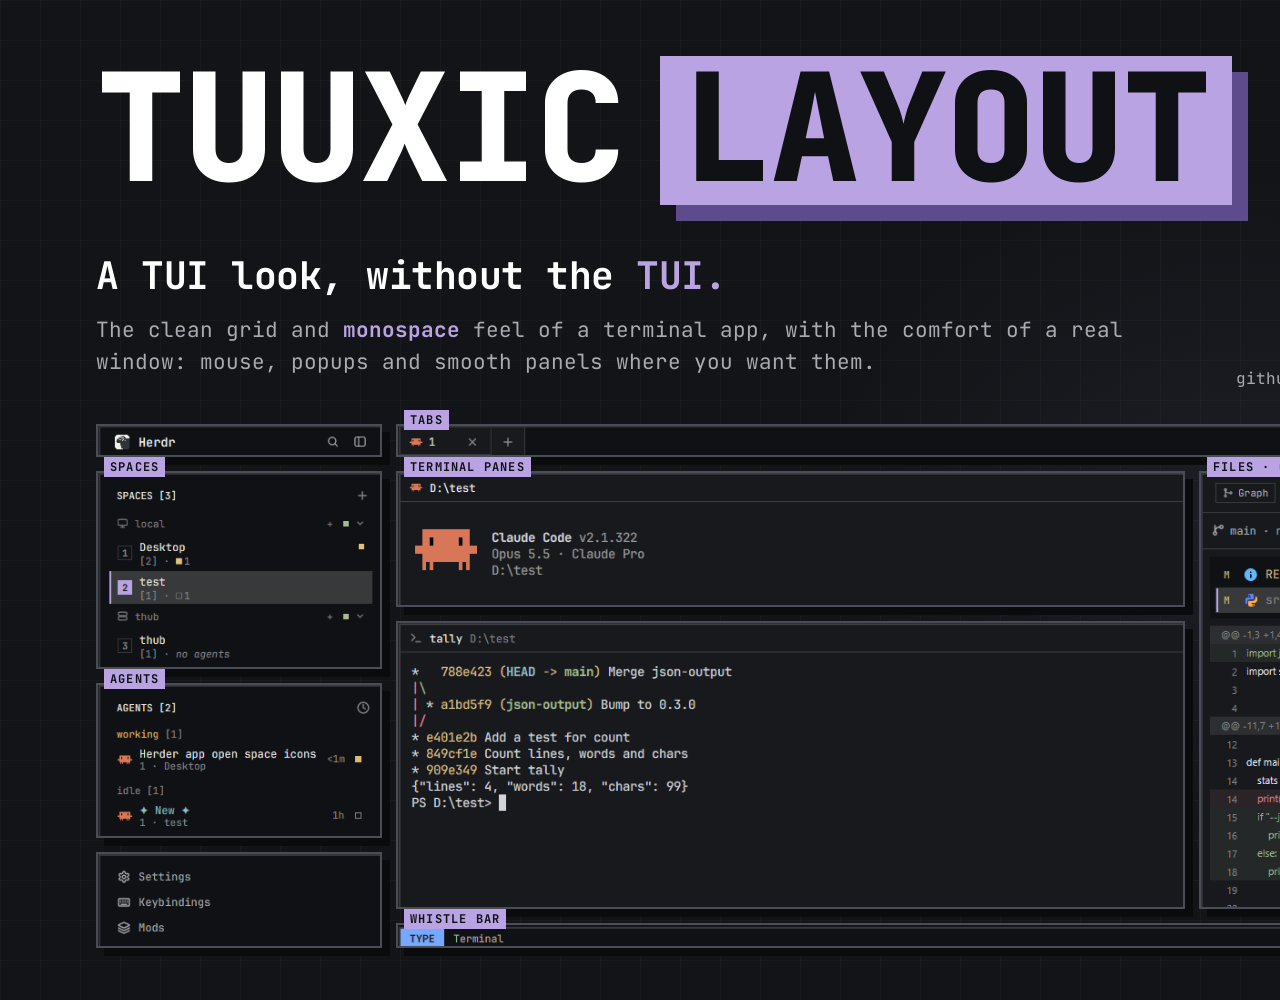
<file: preview-src/index.html>
<!doctype html><html><head><meta charset="utf-8"><title>Tuuxic preview</title>
<link rel="stylesheet" href="poster.css">
</head><body>
<!-- Composition E6: title band above the real layout's blocks, pulled apart 14px, labelled, cropped to content.
     Blocks span x 96-1536 from y 424 at about 0.91x of shot.png; re-measure the crops after a new shot. -->
<div class="title"><span class="plain">TUUXIC</span><span class="box">LAYOUT</span></div>
<div class="copy">
  <div class="head">A TUI look, without the <em>TUI.</em></div>
  <div class="body">The clean grid and <b>monospace</b> feel of a terminal app, with the comfort of a real window: mouse, popups and smooth panels where you want them.</div>
</div>
<div class="chips"><span class="chip solid">HERDR LAYOUT</span><span class="chip">v1.0</span></div>
<div class="url">github.com/<b>Tuuxic/herdr-tuuxic</b></div>

<!-- sidebar: brand, spaces, agents, footer -->
<div class="shot" style="left:96.0px;top:424.0px;width:285.7px;height:32.8px"><img src="shot.png" style="left:-5.5px;top:-34.6px;width:1747.2px"></div>
<div class="shot" style="left:96.0px;top:470.8px;width:285.7px;height:198.4px"><img src="shot.png" style="left:-5.5px;top:-72.8px;width:1747.2px"></div>
<span class="tag" style="left:104px;top:457px">SPACES</span>
<div class="shot" style="left:96.0px;top:683.1px;width:285.7px;height:154.7px"><img src="shot.png" style="left:-5.5px;top:-455.0px;width:1747.2px"></div>
<span class="tag" style="left:104px;top:669px">AGENTS</span>
<div class="shot" style="left:96.0px;top:851.8px;width:285.7px;height:96.5px"><img src="shot.png" style="left:-5.5px;top:-837.2px;width:1747.2px"></div>

<!-- tab bar: left part, then its right end (Files/Changes buttons) joined on -->
<div class="shot" style="left:395.7px;top:424.0px;width:1140.3px;height:32.8px"><img src="shot.png" style="left:-294.8px;top:-34.6px;width:1747.2px"><img src="shot.png" style="left:-599.7px;top:-34.6px;width:1747.2px;clip-path:inset(0 0 0 1578.9px)"></div>
<span class="tag" style="left:404px;top:410px">TABS</span>

<!-- terminal panes: agent on top, git log below -->
<div class="shot" style="left:395.7px;top:470.8px;width:789.6px;height:136.5px"><img src="shot.png" style="left:-294.8px;top:-72.8px;width:1747.2px"></div>
<div class="shot" style="left:395.7px;top:621.3px;width:789.6px;height:287.6px"><img src="shot.png" style="left:-294.8px;top:-491.4px;width:1747.2px"></div>
<span class="tag" style="left:404px;top:457px">TERMINAL PANES</span>

<!-- Files/Changes panel -->
<div class="shot" style="left:1199.3px;top:470.8px;width:336.7px;height:438.1px"><img src="shot.png" style="left:-1405.0px;top:-72.8px;width:1747.2px"></div>
<span class="tag" style="left:1207px;top:457px">FILES · CHANGES</span>

<!-- whistle bar -->
<div class="shot" style="left:395.7px;top:922.8px;width:1140.3px;height:25.5px"><img src="shot.png" style="left:-294.8px;top:-908.2px;width:1747.2px"></div>
<span class="tag" style="left:404px;top:909px">WHISTLE BAR</span>
</body></html>
</file>
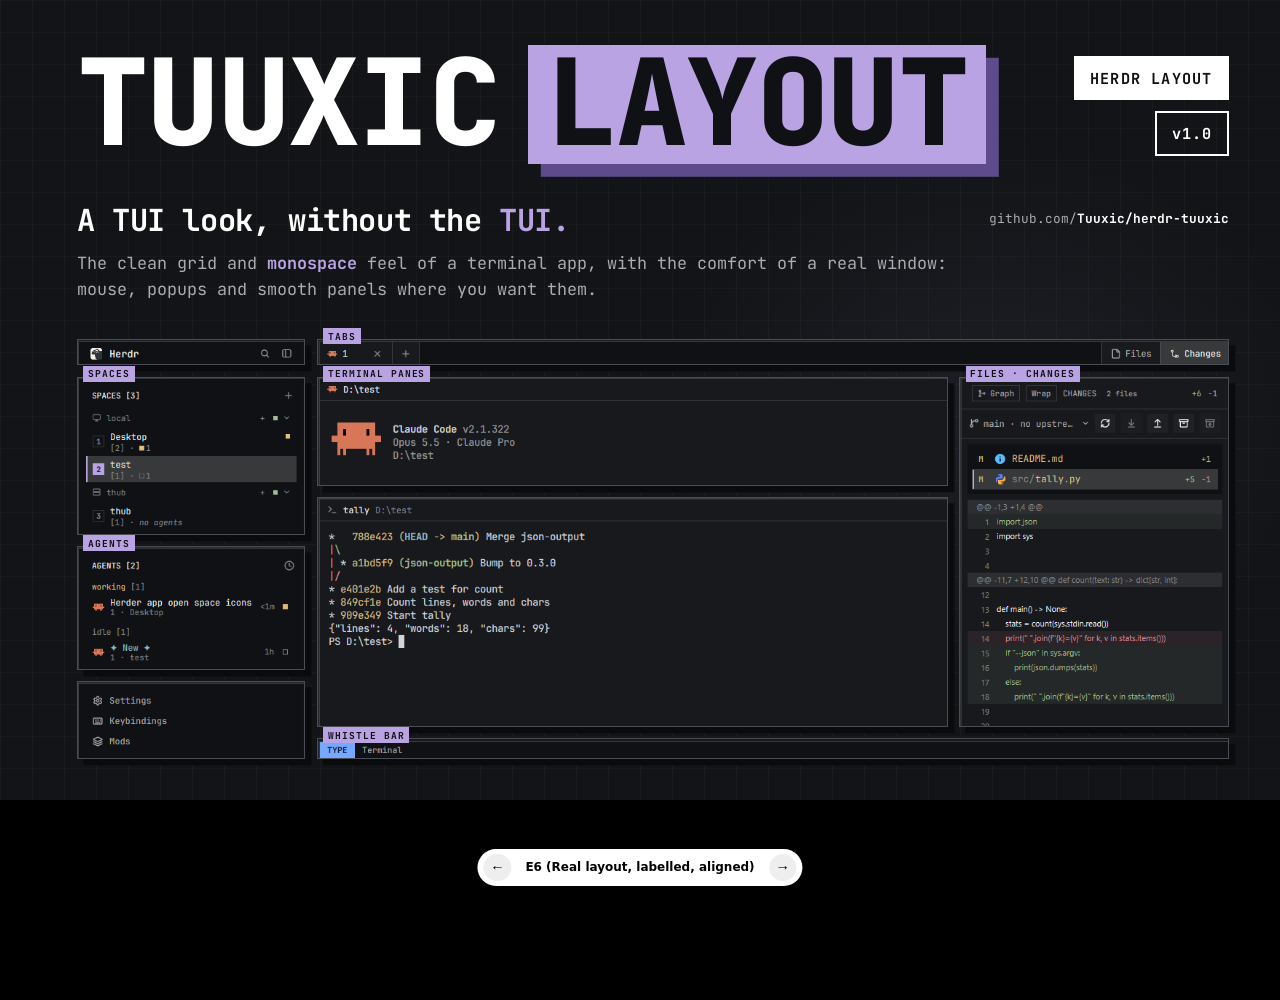
<file: preview-src/prototype-poster.html>
<!doctype html><html><head><meta charset="utf-8"><title>PROTOTYPE: tuuxic 1.0 poster</title>
<!-- PROTOTYPE, throwaway (wayfinder ticket "Poster composition for 1.0").
     Three poster compositions + layout-preview candidates, switch with ?variant=A|B|C|L, or the bottom bar / arrow keys.
     ?bare hides the switcher (for headless renders). Uses today's pre-1.0 shot.png as a stand-in for the 1.0 sandbox shot. -->
<link rel="stylesheet" href="poster.css">
<style>
html{background:#000;overflow:hidden}
:root{--accent:#b9a3e3;--accent-deep:#5e4b8b;--glow:rgba(185,163,227,.07)}
.v{display:none;position:absolute;inset:0}
.v.on{display:block}
.zoom{border:3px solid var(--accent)!important;box-shadow:14px 14px 0 #0a0b0d,0 0 48px rgba(185,163,227,.22)!important}
.label{position:absolute;font-size:15px;font-weight:700;letter-spacing:1.5px;padding:5px 10px;background:var(--accent);color:#101114}
/* B: one-line title */
.titleline{position:absolute;left:96px;top:56px;font-weight:800;letter-spacing:-2px;line-height:.9;white-space:nowrap}
.titleline .plain{font-size:150px;display:inline-block;margin-right:36px}
.titleline .box{display:inline-block;font-size:150px;padding:4px 22px 10px;background:var(--accent);color:#101114;box-shadow:16px 16px 0 var(--accent-deep)}
/* C: full-bleed window with fades */
.fade{position:absolute;inset:0;background:linear-gradient(90deg,rgba(18,20,23,.55) 0,rgba(18,20,23,.55) 40%,rgba(18,20,23,.93) 52%,var(--bg) 100%)}
.fadev{position:absolute;inset:0;background:linear-gradient(180deg,var(--bg) 0,transparent 16%,transparent 84%,var(--bg) 100%)}
/* L: layout preview board */
.board{position:absolute;inset:0;padding:60px 80px;font-size:18px;color:var(--muted)}
.board h2{color:var(--fg);font-size:26px;margin-bottom:8px}
.row{display:flex;gap:40px;margin-top:36px}
.cell{display:flex;flex-direction:column;gap:12px}
.cell b{color:var(--fg)}
.cell img{background:#000;image-rendering:pixelated}
.hero{border-width:3px!important}
.blk{border:2px solid #4a4d55!important;box-shadow:8px 8px 0 #0a0b0d!important}
.tag2{position:absolute;font-size:12px;font-weight:700;letter-spacing:1.2px;padding:2px 6px;background:var(--accent);color:#101114;z-index:2}
.lead{position:absolute;height:2px;background:var(--accent);box-shadow:0 0 8px rgba(185,163,227,.5)}

/* switcher */
#sw{position:fixed;left:50%;bottom:18px;transform:translateX(-50%);display:flex;align-items:center;gap:6px;
  background:#fff;color:#000;border-radius:999px;padding:6px 8px;font:600 15px system-ui,sans-serif;box-shadow:0 6px 24px rgba(0,0,0,.6);z-index:99}
#sw button{border:0;background:#eee;border-radius:999px;width:34px;height:34px;font-size:18px;cursor:pointer}
#sw span{padding:0 12px;min-width:260px;text-align:center}
.bare #sw{display:none}
</style></head><body>

<!-- ============ E6: Real layout, pulled apart, labelled, aligned to the text column ============ -->
<div class="v" id="E6" data-name="Real layout, labelled, aligned">
  <div class="titleline"><span class="plain">TUUXIC</span><span class="box">LAYOUT</span></div>
  <div style="position:absolute;left:96px;top:250px;width:1100px">
    <div class="head" style="margin-top:0">A TUI look, without the <em>TUI.</em></div>
    <div class="body" style="max-width:1100px;margin-top:14px">The clean grid and <b>monospace</b> feel of a terminal app, with the comfort of a real window: mouse, popups and smooth panels where you want them.</div>
  </div>
  <div class="chips" style="position:absolute;right:64px;top:70px;margin:0;flex-direction:column;align-items:flex-end"><span class="chip solid">HERDR LAYOUT</span><span class="chip">v1.0</span></div>
  <div class="url" style="left:auto;right:64px;bottom:auto;top:262px">github.com/<b>Tuuxic/herdr-tuuxic</b></div>
  <div class="shot blk" style="left:96.0px;top:424.0px;width:285.7px;height:32.8px"><img src="shot.png" style="left:-5.5px;top:-34.6px;width:1747.2px"></div>
  <div class="shot blk" style="left:96.0px;top:470.8px;width:285.7px;height:198.4px"><img src="shot.png" style="left:-5.5px;top:-72.8px;width:1747.2px"></div>
  <span class="tag2" style="left:104px;top:457px">SPACES</span>
  <div class="shot blk" style="left:96.0px;top:683.1px;width:285.7px;height:154.7px"><img src="shot.png" style="left:-5.5px;top:-455.0px;width:1747.2px"></div>
  <span class="tag2" style="left:104px;top:669px">AGENTS</span>
  <div class="shot blk" style="left:96.0px;top:851.8px;width:285.7px;height:96.5px"><img src="shot.png" style="left:-5.5px;top:-837.2px;width:1747.2px"></div>
  <div class="shot blk" style="left:395.7px;top:424.0px;width:1140.3px;height:32.8px"><img src="shot.png" style="left:-294.8px;top:-34.6px;width:1747.2px"><img src="shot.png" style="left:-599.7px;top:-34.6px;width:1747.2px;clip-path:inset(0 0 0 1578.9px)"></div>
  <span class="tag2" style="left:404px;top:410px">TABS</span>
  <div class="shot blk" style="left:395.7px;top:470.8px;width:789.6px;height:136.5px"><img src="shot.png" style="left:-294.8px;top:-72.8px;width:1747.2px"></div>
  <div class="shot blk" style="left:395.7px;top:621.3px;width:789.6px;height:287.6px"><img src="shot.png" style="left:-294.8px;top:-491.4px;width:1747.2px"></div>
  <span class="tag2" style="left:404px;top:457px">TERMINAL PANES</span>
  <div class="shot blk" style="left:1199.3px;top:470.8px;width:336.7px;height:438.1px"><img src="shot.png" style="left:-1405.0px;top:-72.8px;width:1747.2px"></div>
  <span class="tag2" style="left:1207px;top:457px">FILES · CHANGES</span>
  <div class="shot blk" style="left:395.7px;top:922.8px;width:1140.3px;height:25.5px"><img src="shot.png" style="left:-294.8px;top:-908.2px;width:1747.2px"></div>
  <span class="tag2" style="left:404px;top:909px">WHISTLE BAR</span>
</div>

<!-- ============ E7: Real layout, tight, as it looks ============ -->
<div class="v" id="E7" data-name="Real layout, tight, as it looks">
  <div class="titleline"><span class="plain">TUUXIC</span><span class="box">LAYOUT</span></div>
  <div style="position:absolute;left:96px;top:250px;width:1100px">
    <div class="head" style="margin-top:0">A TUI look, without the <em>TUI.</em></div>
    <div class="body" style="max-width:1100px;margin-top:14px">The clean grid and <b>monospace</b> feel of a terminal app, with the comfort of a real window: mouse, popups and smooth panels where you want them.</div>
  </div>
  <div class="chips" style="position:absolute;right:64px;top:70px;margin:0;flex-direction:column;align-items:flex-end"><span class="chip solid">HERDR LAYOUT</span><span class="chip">v1.0</span></div>
  <div class="url" style="left:auto;right:64px;bottom:auto;top:262px">github.com/<b>Tuuxic/herdr-tuuxic</b></div>
  <div style="position:absolute;left:64px;top:420px;width:1472px;height:517px;background:#0e0f12;border:2px solid #3a3d43;box-shadow:16px 16px 0 #0a0b0d"></div>
  <div class="shot blk" style="left:72.0px;top:428.0px;width:286.2px;height:32.8px"><img src="shot.png" style="left:-5.5px;top:-34.6px;width:1750.3px"></div>
  <div class="shot blk" style="left:72.0px;top:466.8px;width:286.2px;height:198.7px"><img src="shot.png" style="left:-5.5px;top:-72.9px;width:1750.3px"></div>
  <div class="shot blk" style="left:72.0px;top:671.6px;width:286.2px;height:155.0px"><img src="shot.png" style="left:-5.5px;top:-455.8px;width:1750.3px"></div>
  <div class="shot blk" style="left:72.0px;top:832.5px;width:286.2px;height:96.6px"><img src="shot.png" style="left:-5.5px;top:-838.7px;width:1750.3px"></div>
  <div class="shot blk" style="left:364.2px;top:428.0px;width:1163.8px;height:32.8px"><img src="shot.png" style="left:-295.4px;top:-34.6px;width:1750.3px"><img src="shot.png" style="left:-579.3px;top:-34.6px;width:1750.3px;clip-path:inset(0 0 0 1581.7px)"></div>
  <div class="shot blk" style="left:364.2px;top:466.8px;width:820.5px;height:136.7px"><img src="shot.png" style="left:-295.4px;top:-72.9px;width:1750.3px"></div>
  <div class="shot blk" style="left:364.2px;top:609.6px;width:820.5px;height:288.1px"><img src="shot.png" style="left:-295.4px;top:-492.3px;width:1750.3px"></div>
  <div class="shot blk" style="left:1190.7px;top:466.8px;width:337.3px;height:430.8px"><img src="shot.png" style="left:-1407.5px;top:-72.9px;width:1750.3px"></div>
  <div class="shot blk" style="left:364.2px;top:903.6px;width:1163.8px;height:25.5px"><img src="shot.png" style="left:-295.4px;top:-909.8px;width:1750.3px"></div>
</div>

<!-- ============ E5: Strip, terminal 560 ============ -->
<div class="v" id="E5" data-name="Strip, terminal 560">
  <div class="titleline"><span class="plain">TUUXIC</span><span class="box">LAYOUT</span></div>
  <div style="position:absolute;left:96px;top:250px;width:1100px">
    <div class="head" style="margin-top:0">A TUI look, without the <em>TUI.</em></div>
    <div class="body" style="max-width:1100px;margin-top:14px">The clean grid and <b>monospace</b> feel of a terminal app, with the comfort of a real window: mouse, popups and smooth panels where you want them.</div>
  </div>
  <div class="chips" style="position:absolute;right:64px;top:70px;margin:0;flex-direction:column;align-items:flex-end"><span class="chip solid">HERDR LAYOUT</span><span class="chip">v1.0</span></div>
  <div class="url" style="left:auto;right:64px;bottom:auto;top:262px">github.com/<b>Tuuxic/herdr-tuuxic</b></div>
  <div class="shot blk" style="left:64.0px;top:440.0px;width:287.0px;height:32.9px"><img src="shot.png" style="left:-5.5px;top:-34.7px;width:1754.9px"></div>
  <div class="shot blk" style="left:670.0px;top:440.0px;width:866.0px;height:32.9px"><img src="shot.png" style="left:-296.1px;top:-34.7px;width:1754.9px"><img src="shot.png" style="left:-881.5px;top:-34.7px;width:1754.9px;clip-path:inset(0 0 0 1585.8px)"></div>
  <span class="tag2" style="left:678px;top:426px">TABS</span>
  <div class="shot blk" style="left:64.0px;top:488.9px;width:287.0px;height:380.2px"><img src="shot.png" style="left:-5.5px;top:-73.1px;width:1754.9px"></div>
  <span class="tag2" style="left:72px;top:475px">SPACES</span>
  <div class="shot blk" style="left:367.0px;top:488.9px;width:287.0px;height:380.2px"><img src="shot.png" style="left:-5.5px;top:-457.0px;width:1754.9px"></div>
  <span class="tag2" style="left:375px;top:475px">AGENTS</span>
  <div class="shot blk" style="left:670.0px;top:488.9px;width:511.8px;height:155.4px"><img src="shot.png" style="left:-296.1px;top:-73.1px;width:1754.9px"></div>
  <span class="tag2" style="left:678px;top:475px">TERMINAL PANES</span>
  <div class="shot blk" style="left:670.0px;top:660.3px;width:511.8px;height:228.5px"><img src="shot.png" style="left:-296.1px;top:-493.6px;width:1754.9px"></div>
  <div class="shot blk" style="left:1197.8px;top:488.9px;width:338.2px;height:399.9px"><img src="shot.png" style="left:-1411.2px;top:-73.1px;width:1754.9px"></div>
  <span class="tag2" style="left:1206px;top:475px">FILES · CHANGES</span>
  <div class="shot blk" style="left:670.0px;top:904.8px;width:866.0px;height:25.6px"><img src="shot.png" style="left:-296.1px;top:-912.2px;width:1754.9px"></div>
  <span class="tag2" style="left:678px;top:891px">WHISTLE BAR</span>
</div>

<!-- ============ D: Hero window, bleeds off the edge ============ -->
<div class="v" id="D" data-name="Hero window, bleeds off the edge">
  <div class="left" style="top:0;bottom:0;display:flex;flex-direction:column;justify-content:center;width:640px">
    <div class="title" style="margin-top:0"><span class="plain">TUUXIC</span><span class="box">LAYOUT</span></div>
    <div class="head">A TUI look, without the <em>TUI.</em></div>
    <div class="body" style="max-width:600px">The clean grid and <b>monospace</b> feel of a terminal app, with the comfort of a real window: mouse, popups and smooth panels where you want them.</div>
    <div class="chips"><span class="chip solid">HERDR LAYOUT</span><span class="chip">v1.0</span></div>
  </div>
  <div class="url">github.com/<b>Tuuxic/herdr-tuuxic</b></div>
  <div class="shot hero" style="left:800.0px;top:200.0px;width:1190.4px;height:639.8px"><img src="shot.png" style="left:0.0px;top:0.0px;width:1190.4px"></div>
</div>

<!-- ============ E: Exploded blocks ============ -->
<div class="v" id="E" data-name="Exploded blocks">
  <div class="titleline"><span class="plain">TUUXIC</span><span class="box">LAYOUT</span></div>
  <div style="position:absolute;left:96px;top:250px;width:1100px"><div class="head" style="margin-top:0">A TUI look, without the <em>TUI.</em></div></div>
  <div class="chips" style="position:absolute;right:64px;top:70px;margin:0;flex-direction:column;align-items:flex-end"><span class="chip solid">HERDR LAYOUT</span><span class="chip">v1.0</span></div>
  <div class="url" style="left:auto;right:64px;bottom:auto;top:262px">github.com/<b>Tuuxic/herdr-tuuxic</b></div>
  <div class="shot blk" style="left:260.3px;top:350.0px;width:172.7px;height:19.8px"><img src="shot.png" style="left:-3.3px;top:-20.9px;width:1056.0px"></div>
  <div class="shot blk" style="left:260.3px;top:389.1px;width:172.7px;height:228.8px"><img src="shot.png" style="left:-3.3px;top:-44.0px;width:1056.0px"></div>
  <span class="tag2" style="left:268px;top:379px">SPACES</span>
  <div class="shot blk" style="left:260.3px;top:636.1px;width:172.7px;height:228.8px"><img src="shot.png" style="left:-3.3px;top:-275.0px;width:1056.0px"></div>
  <span class="tag2" style="left:268px;top:626px">AGENTS</span>
  <div class="shot blk" style="left:260.3px;top:883.1px;width:172.7px;height:58.3px"><img src="shot.png" style="left:-3.3px;top:-506.0px;width:1056.0px"></div>
  <div class="shot blk" style="left:451.2px;top:350.0px;width:874.5px;height:19.8px"><img src="shot.png" style="left:-178.2px;top:-20.9px;width:1056.0px"></div>
  <span class="tag2" style="left:459px;top:336px">TABS</span>
  <div class="shot blk" style="left:451.2px;top:389.1px;width:668.8px;height:503.8px"><img src="shot.png" style="left:-178.2px;top:-44.0px;width:1056.0px"></div>
  <span class="tag2" style="left:459px;top:379px">TERMINAL PANES</span>
  <div class="shot blk" style="left:1138.2px;top:389.1px;width:203.5px;height:503.8px"><img src="shot.png" style="left:-849.2px;top:-44.0px;width:1056.0px"></div>
  <span class="tag2" style="left:1146px;top:379px">FILES · CHANGES</span>
  <div class="shot blk" style="left:451.2px;top:926.0px;width:874.5px;height:15.4px"><img src="shot.png" style="left:-178.2px;top:-548.9px;width:1056.0px"></div>
  <span class="tag2" style="left:459px;top:912px">WHISTLE BAR</span>
</div>

<!-- ============ E2: Exploded, terminal cropped to 760 ============ -->
<div class="v" id="E2" data-name="Exploded, terminal cropped to 760">
  <div class="titleline"><span class="plain">TUUXIC</span><span class="box">LAYOUT</span></div>
  <div style="position:absolute;left:96px;top:250px;width:1100px"><div class="head" style="margin-top:0">A TUI look, without the <em>TUI.</em></div></div>
  <div class="chips" style="position:absolute;right:64px;top:70px;margin:0;flex-direction:column;align-items:flex-end"><span class="chip solid">HERDR LAYOUT</span><span class="chip">v1.0</span></div>
  <div class="url" style="left:auto;right:64px;bottom:auto;top:262px">github.com/<b>Tuuxic/herdr-tuuxic</b></div>
  <div class="shot blk" style="left:352.4px;top:340.0px;width:188.4px;height:21.6px"><img src="shot.png" style="left:-3.6px;top:-22.8px;width:1152.0px"></div>
  <div class="shot blk" style="left:352.4px;top:377.2px;width:188.4px;height:249.6px"><img src="shot.png" style="left:-3.6px;top:-48.0px;width:1152.0px"></div>
  <span class="tag2" style="left:360px;top:363px">SPACES</span>
  <div class="shot blk" style="left:352.4px;top:641.2px;width:188.4px;height:249.6px"><img src="shot.png" style="left:-3.6px;top:-300.0px;width:1152.0px"></div>
  <span class="tag2" style="left:360px;top:627px">AGENTS</span>
  <div class="shot blk" style="left:352.4px;top:905.2px;width:188.4px;height:63.6px"><img src="shot.png" style="left:-3.6px;top:-552.0px;width:1152.0px"></div>
  <div class="shot blk" style="left:555.2px;top:340.0px;width:692.4px;height:21.6px"><img src="shot.png" style="left:-194.4px;top:-22.8px;width:1152.0px"><img src="shot.png" style="left:-454.8px;top:-22.8px;width:1152.0px;clip-path:inset(0 0 0 1041.0px)"></div>
  <span class="tag2" style="left:563px;top:326px">TABS</span>
  <div class="shot blk" style="left:555.2px;top:377.2px;width:456.0px;height:549.6px"><img src="shot.png" style="left:-194.4px;top:-48.0px;width:1152.0px"></div>
  <span class="tag2" style="left:563px;top:363px">TERMINAL PANES</span>
  <div class="shot blk" style="left:1025.6px;top:377.2px;width:222.0px;height:549.6px"><img src="shot.png" style="left:-926.4px;top:-48.0px;width:1152.0px"></div>
  <span class="tag2" style="left:1034px;top:363px">FILES · CHANGES</span>
  <div class="shot blk" style="left:555.2px;top:952.0px;width:692.4px;height:16.8px"><img src="shot.png" style="left:-194.4px;top:-598.8px;width:1152.0px"></div>
  <span class="tag2" style="left:563px;top:938px">WHISTLE BAR</span>
</div>

<!-- ============ E3: Exploded, terminal cropped to 520 ============ -->
<div class="v" id="E3" data-name="Exploded, terminal cropped to 520">
  <div class="titleline"><span class="plain">TUUXIC</span><span class="box">LAYOUT</span></div>
  <div style="position:absolute;left:96px;top:250px;width:1100px"><div class="head" style="margin-top:0">A TUI look, without the <em>TUI.</em></div></div>
  <div class="chips" style="position:absolute;right:64px;top:70px;margin:0;flex-direction:column;align-items:flex-end"><span class="chip solid">HERDR LAYOUT</span><span class="chip">v1.0</span></div>
  <div class="url" style="left:auto;right:64px;bottom:auto;top:262px">github.com/<b>Tuuxic/herdr-tuuxic</b></div>
  <div class="shot blk" style="left:424.4px;top:340.0px;width:188.4px;height:21.6px"><img src="shot.png" style="left:-3.6px;top:-22.8px;width:1152.0px"></div>
  <div class="shot blk" style="left:424.4px;top:377.2px;width:188.4px;height:249.6px"><img src="shot.png" style="left:-3.6px;top:-48.0px;width:1152.0px"></div>
  <span class="tag2" style="left:432px;top:363px">SPACES</span>
  <div class="shot blk" style="left:424.4px;top:641.2px;width:188.4px;height:249.6px"><img src="shot.png" style="left:-3.6px;top:-300.0px;width:1152.0px"></div>
  <span class="tag2" style="left:432px;top:627px">AGENTS</span>
  <div class="shot blk" style="left:424.4px;top:905.2px;width:188.4px;height:63.6px"><img src="shot.png" style="left:-3.6px;top:-552.0px;width:1152.0px"></div>
  <div class="shot blk" style="left:627.2px;top:340.0px;width:548.4px;height:21.6px"><img src="shot.png" style="left:-194.4px;top:-22.8px;width:1152.0px"><img src="shot.png" style="left:-598.8px;top:-22.8px;width:1152.0px;clip-path:inset(0 0 0 1041.0px)"></div>
  <span class="tag2" style="left:635px;top:326px">TABS</span>
  <div class="shot blk" style="left:627.2px;top:377.2px;width:312.0px;height:549.6px"><img src="shot.png" style="left:-194.4px;top:-48.0px;width:1152.0px"></div>
  <span class="tag2" style="left:635px;top:363px">TERMINAL PANES</span>
  <div class="shot blk" style="left:953.6px;top:377.2px;width:222.0px;height:549.6px"><img src="shot.png" style="left:-926.4px;top:-48.0px;width:1152.0px"></div>
  <span class="tag2" style="left:962px;top:363px">FILES · CHANGES</span>
  <div class="shot blk" style="left:627.2px;top:952.0px;width:548.4px;height:16.8px"><img src="shot.png" style="left:-194.4px;top:-598.8px;width:1152.0px"></div>
  <span class="tag2" style="left:635px;top:938px">WHISTLE BAR</span>
</div>

<!-- ============ F: Whole window + callouts ============ -->
<div class="v" id="F" data-name="Whole window + callouts">
  <div class="titleline"><span class="plain">TUUXIC</span><span class="box">LAYOUT</span></div>
  <div style="position:absolute;left:96px;top:250px;width:1100px"><div class="head" style="margin-top:0">A TUI look, without the <em>TUI.</em></div></div>
  <div class="chips" style="position:absolute;right:64px;top:70px;margin:0;flex-direction:column;align-items:flex-end"><span class="chip solid">HERDR LAYOUT</span><span class="chip">v1.0</span></div>
  <div class="url" style="left:auto;right:64px;bottom:auto;top:262px">github.com/<b>Tuuxic/herdr-tuuxic</b></div>
  <div class="shot" style="left:272.0px;top:360.0px;width:1056.0px;height:567.6px"><img src="shot.png" style="left:0.0px;top:0.0px;width:1056.0px"></div>
  <div class="lead" style="left:190px;top:470px;width:82px"></div><span class="label" style="left:40px;top:455px;width:150px;text-align:center">SPACES</span>
  <div class="lead" style="left:190px;top:684px;width:82px"></div><span class="label" style="left:40px;top:670px;width:150px;text-align:center">AGENTS</span>
  <div class="lead" style="left:1328px;top:391px;width:92px"></div><span class="label" style="left:1420px;top:376px;width:150px;text-align:center">TABS</span>
  <div class="lead" style="left:1328px;top:525px;width:92px"></div><span class="label" style="left:1420px;top:510px;width:150px;text-align:center">CHANGES</span>
  <div class="lead" style="left:1328px;top:917px;width:92px"></div><span class="label" style="left:1420px;top:902px;width:150px;text-align:center">WHISTLE</span>
</div>

<!-- ============ A: Stacked zooms (today's poster, zooms grown to ~2x and stacked) ============ -->
<div class="v" id="A" data-name="Stacked zooms">
  <div class="left" style="top:0;bottom:0;display:flex;flex-direction:column;justify-content:center">
    <div class="title" style="margin-top:0"><span class="plain">TUUXIC</span><span class="box">LAYOUT</span></div>
    <div class="head">A TUI look, without the <em>TUI.</em></div>
    <div class="body" style="max-width:640px">The clean grid and <b>monospace</b> feel of a terminal app, with the comfort of a real window: mouse, popups and smooth panels where you want them.</div>
    <div class="chips"><span class="chip solid">HERDR LAYOUT</span><span class="chip">v1.0</span></div>
  </div>
  <div class="url">github.com/<b>Tuuxic/herdr-tuuxic</b></div>
  <!-- backdrop: whole window at .396 -->
  <div class="shot" style="left:790px;top:250px;width:760px;height:409px;opacity:.85"><img src="shot.png" style="left:0;top:0;width:760px"></div>
  <!-- Spaces 2x: crop x10 y84 306x216 -->
  <div class="shot zoom" style="left:900px;top:56px;width:612px;height:432px"><img src="shot.png" style="left:-20px;top:-168px;width:3840px"></div>
  <!-- Agents 2x: crop x10 y505 306x170 -->
  <div class="shot zoom" style="left:840px;top:560px;width:612px;height:340px"><img src="shot.png" style="left:-20px;top:-1010px;width:3840px"></div>
</div>

<!-- ============ B: Title band + gallery (title on one line, three pictures in a row below) ============ -->
<div class="v" id="B" data-name="Title band + gallery">
  <div class="titleline"><span class="plain">TUUXIC</span><span class="box">LAYOUT</span></div>
  <div style="position:absolute;left:96px;top:262px;width:1400px">
    <div class="head" style="margin-top:0">A TUI look, without the <em>TUI.</em></div>
    <div class="body" style="max-width:1200px;margin-top:14px">The clean grid and <b>monospace</b> feel of a terminal app, with the comfort of a real window: mouse, popups and smooth panels where you want them.</div>
  </div>
  <div class="chips" style="position:absolute;right:64px;top:70px;margin:0;flex-direction:column;align-items:flex-end"><span class="chip solid">HERDR LAYOUT</span><span class="chip">v1.0</span></div>
  <div class="url" style="left:auto;right:64px;bottom:auto;top:290px">github.com/<b>Tuuxic/herdr-tuuxic</b></div>
  <div class="shot" style="left:440px;top:430px;width:720px;height:387px;opacity:.85"><img src="shot.png" style="left:0;top:0;width:720px"></div>
  <div class="shot zoom" style="left:64px;top:470px;width:612px;height:432px"><img src="shot.png" style="left:-20px;top:-168px;width:3840px"></div>
  <div class="shot zoom" style="left:924px;top:520px;width:612px;height:340px"><img src="shot.png" style="left:-20px;top:-1010px;width:3840px"></div>
</div>

<!-- ============ C: Magnifier (window fills the poster, zooms sit over their own panels, copy moves right) ============ -->
<div class="v" id="C" data-name="Magnifier, copy right">
  <!-- whole window at .833, full bleed -->
  <div class="shot" style="left:0;top:70px;width:1600px;height:860px;border:0;box-shadow:none"><img src="shot.png" style="left:0;top:0;width:1600px"></div>
  <div class="fade"></div><div class="fadev"></div>
  <!-- Spaces source in backdrop ~ (7,140)-(265,480); Agents source ~ (7,490)-(265,830) -->
  <div class="shot zoom" style="left:40px;top:110px;width:612px;height:432px"><img src="shot.png" style="left:-20px;top:-168px;width:3840px"></div>
  <span class="label" style="left:40px;top:76px">SPACES</span>
  <div class="shot zoom" style="left:40px;top:600px;width:612px;height:340px"><img src="shot.png" style="left:-20px;top:-1010px;width:3840px"></div>
  <span class="label" style="left:40px;top:566px">AGENTS</span>
  <div style="position:absolute;left:800px;top:0;bottom:0;width:760px;display:flex;flex-direction:column;justify-content:center">
    <div class="title" style="margin-top:0"><span class="plain">TUUXIC</span><span class="box">LAYOUT</span></div>
    <div class="head">A TUI look, without the <em>TUI.</em></div>
    <div class="body" style="max-width:700px">The clean grid and <b>monospace</b> feel of a terminal app, with the comfort of a real window: mouse, popups and smooth panels where you want them.</div>
    <div class="chips"><span class="chip solid">HERDR LAYOUT</span><span class="chip">v1.0</span></div>
    <div class="url" style="position:static;margin-top:40px">github.com/<b>Tuuxic/herdr-tuuxic</b></div>
  </div>
</div>

<!-- ============ L: layout preview candidates ============ -->
<div class="v" id="L" data-name="Layout preview (tuuxic.svg)">
  <div class="board">
    <h2>Layout preview: layouts/tuuxic.svg</h2>
    <div>Today's has no Files/Changes panel, and draws whistle's bar full width; 1.0's tuuxic-whistle bar sits under the terminals (statusbar-work).</div>
    <div class="row">
      <div class="cell"><b>Today</b><img src="../layouts/tuuxic.svg" width="320" height="200"><img src="../layouts/tuuxic.svg" width="440" height="275"></div>
      <div class="cell"><b>L1: panel closed (default)</b><img src="prototype-layout-closed.svg" width="320" height="200"><img src="prototype-layout-closed.svg" width="440" height="275"></div>
      <div class="cell"><b>L2: panel open (as in the poster)</b><img src="prototype-layout-open.svg" width="320" height="200"><img src="prototype-layout-open.svg" width="440" height="275"></div>
    </div>
  </div>
</div>

<div id="sw"><button id="prev">&larr;</button><span id="lab"></span><button id="next">&rarr;</button></div>
<script>
const keys=['E6','E7','E5','E4','E','E2','E3','D','F','A','B','C','L'];const p=new URLSearchParams(location.search);
if(p.has('bare'))document.body.classList.add('bare');
let cur=keys.includes(p.get('variant'))?p.get('variant'):'E6';
function show(k){cur=k;document.querySelectorAll('.v').forEach(e=>e.classList.toggle('on',e.id===k));
  document.getElementById('lab').textContent=k+' ('+document.getElementById(k).dataset.name+')';
  p.set('variant',k);history.replaceState(null,'','?'+p.toString());}
function step(d){show(keys[(keys.indexOf(cur)+d+keys.length)%keys.length]);}
document.getElementById('prev').onclick=()=>step(-1);document.getElementById('next').onclick=()=>step(1);
addEventListener('keydown',e=>{if(e.target.closest('input,textarea,[contenteditable]'))return;
  if(e.key==='ArrowLeft')step(-1);if(e.key==='ArrowRight')step(1);});
show(cur);
// fit the 1600x1000 poster into any window (not in ?bare renders)
function fit(){if(p.has('bare'))return;document.body.style.zoom=Math.min(innerWidth/1600,innerHeight/1000);}
addEventListener('resize',fit);fit();
</script>
</body></html>
</file>
<file: preview-src/poster.css>
@import url("https://fonts.googleapis.com/css2?family=JetBrains+Mono:wght@400;500;700;800&display=block");

:root {
  --bg: #121417;
  --fg: #ffffff;
  --muted: #a9abb0;
  --dim: #6c6e73;
  --line: #2a2d32;
  --accent: #b9a3e3;
  --accent-deep: #5e4b8b;
  --glow: rgba(185, 163, 227, 0.07);
}
* { margin: 0; padding: 0; box-sizing: border-box; }
html, body { width: 1600px; height: 1000px; overflow: hidden; }
body {
  background:
    radial-gradient(600px 500px at 1240px 520px, var(--glow), transparent 70%),
    linear-gradient(var(--grid) 1px, transparent 1px) 0 0 / 40px 40px,
    linear-gradient(90deg, var(--grid) 1px, transparent 1px) 0 0 / 40px 40px,
    var(--bg);
  --grid: rgba(255, 255, 255, 0.025);
  color: var(--fg);
  font-family: "JetBrains Mono", monospace;
  position: relative;
}

/* title band: one-line title, tagline and body; chips at the right, URL right-aligned on the body's last line */
.title {
  position: absolute; left: 96px; top: 56px;
  font-weight: 800; line-height: 0.9; letter-spacing: -2px; white-space: nowrap;
}
.title .plain { font-size: 150px; display: inline-block; margin-right: 36px; }
.title .box {
  display: inline-block; padding: 4px 22px 10px;
  font-size: 150px; background: var(--accent); color: #101114;
  box-shadow: 16px 16px 0 var(--accent-deep);
}

.copy { position: absolute; left: 96px; top: 250px; width: 1100px; }
.head { font-size: 38px; font-weight: 700; letter-spacing: -0.5px; }
.head em { font-style: normal; color: var(--accent); }
.body { margin-top: 14px; font-size: 21px; line-height: 32px; color: var(--muted); max-width: 1100px; }
.body b { color: var(--accent); font-weight: 700; }

.chips { position: absolute; right: 64px; top: 70px; display: flex; flex-direction: column; align-items: flex-end; gap: 14px; }
.chip { font-size: 19px; font-weight: 700; letter-spacing: 1.5px; padding: 12px 18px; border: 3px solid var(--fg); }
.chip.solid { background: var(--fg); color: #101114; }

.url { position: absolute; right: 64px; top: 368px; font-size: 16px; color: var(--muted); }
.url b { color: var(--fg); font-weight: 700; }

/* layout blocks: crops of shot.png, pulled apart, each img positioned to show its block */
.shot {
  position: absolute; overflow: hidden;
  border: 2px solid #4a4d55; background: #101114;
  box-shadow: 8px 8px 0 #0a0b0d;
}
.shot img { position: absolute; display: block; }

.tag {
  position: absolute; z-index: 2;
  font-size: 12px; font-weight: 700; letter-spacing: 1.2px;
  padding: 2px 6px; background: var(--accent); color: #101114;
}
</file>
